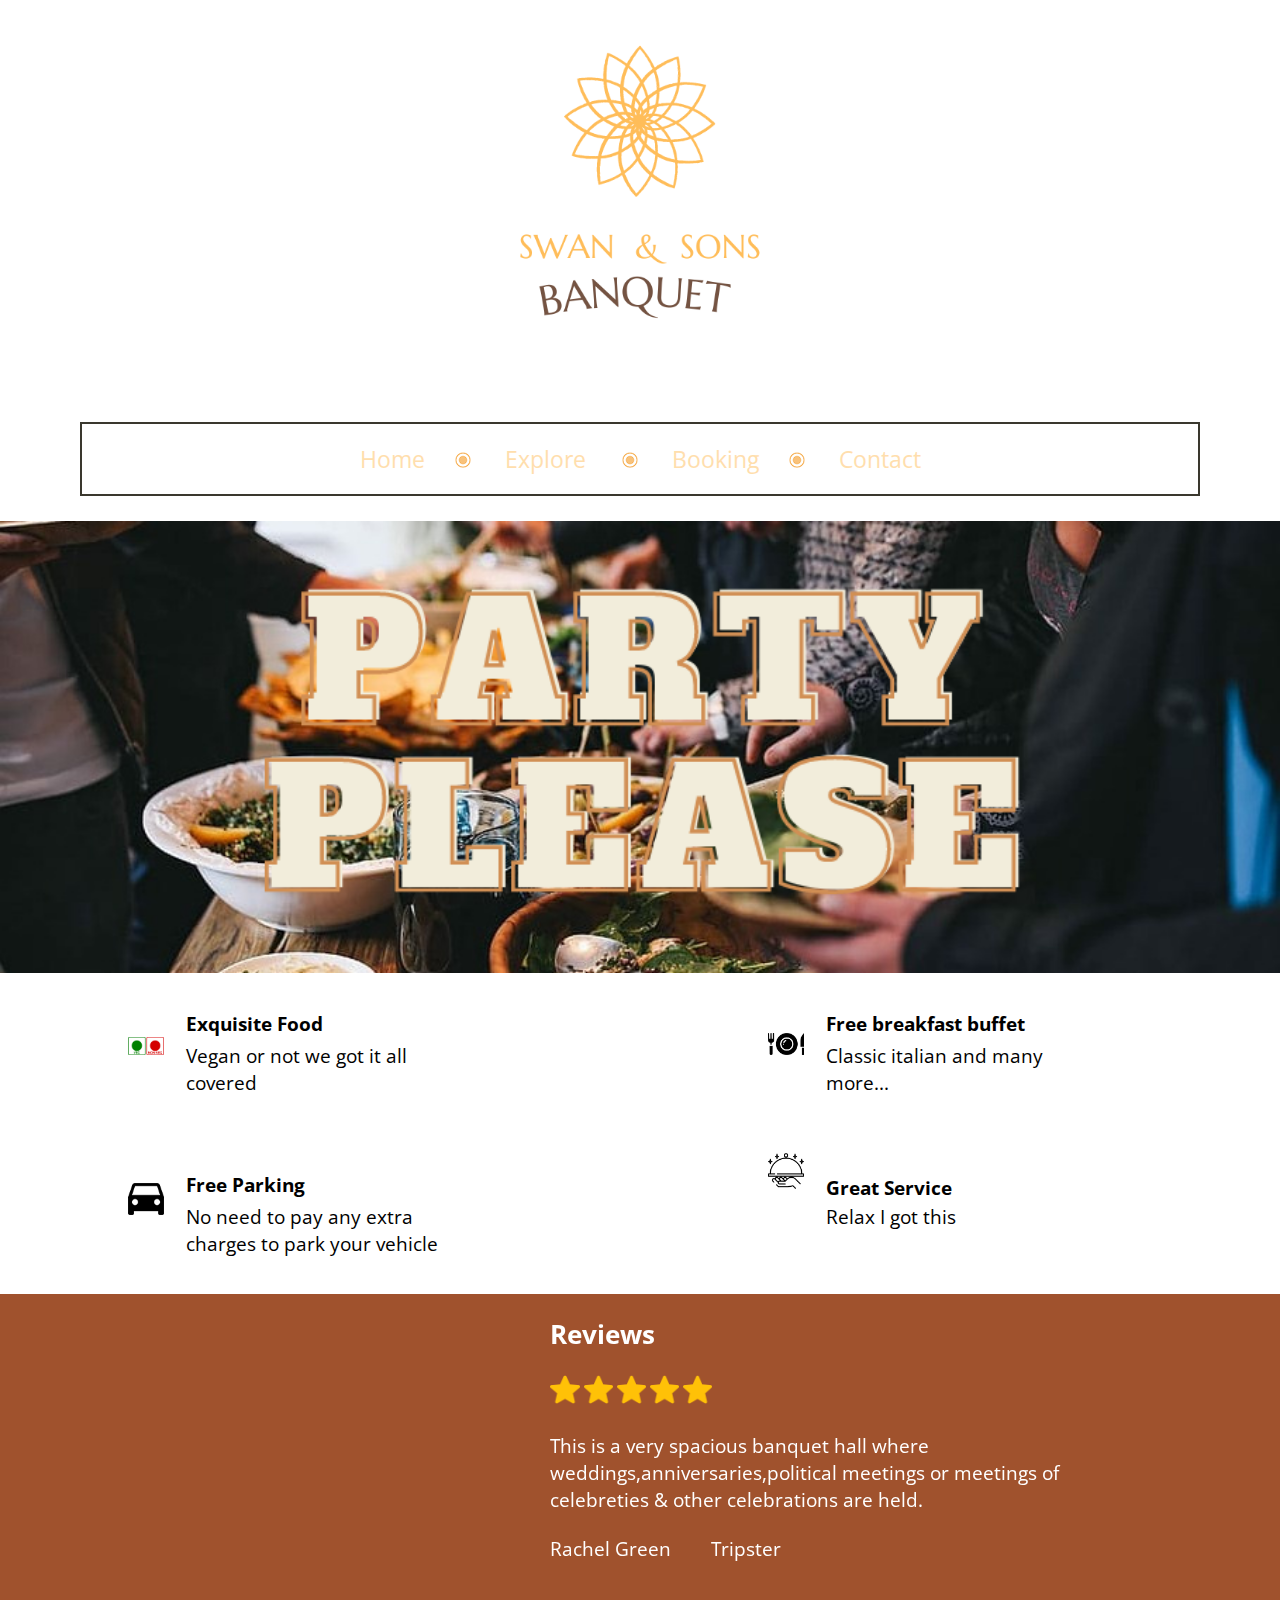
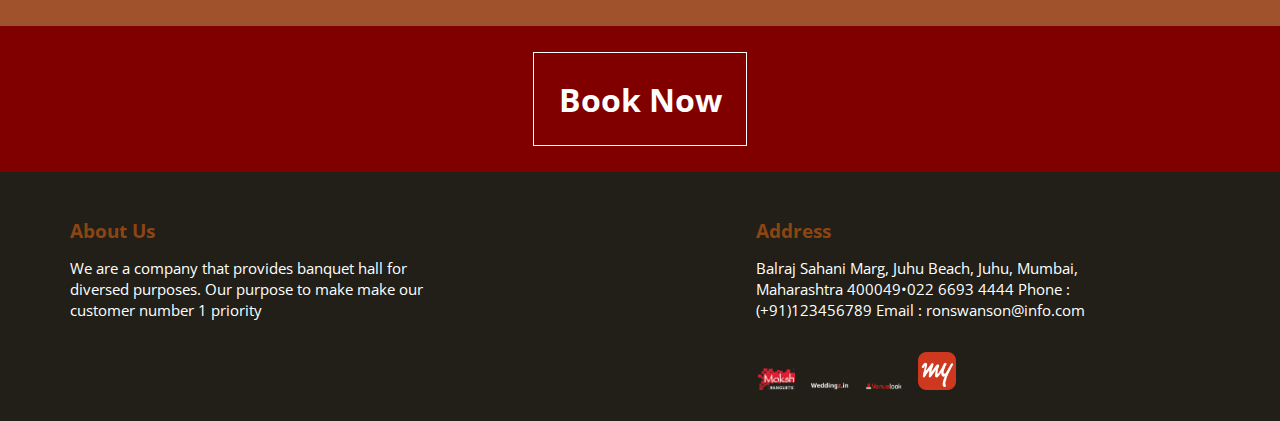
<file: index.html>
<!DOCTYPE html>
<html>
<head>
    <meta charset="utf-8">
    <title>swansonbanquets</title>
     <script type="text/javascript" src="https://ajax.googleapis.com/ajax/libs/jquery/3.2.1/jquery.min.js"></script>
     <script type="text/javascript" src="dist/slick.js"></script>
     <script type="text/javascript" src="dist/jquery.scrollUp.js"></script>
  
    <link rel="stylesheet" type="text/css" href="css/main.css">
    <link rel="stylesheet" type="text/css" href="css/slick.css">

    
<!--     <link rel="stylesheet" type="text/css" href="css/slick-theme.css">
 -->
  
         <script type="text/javascript" src="dist/demo.js"></script>
    <link href="https://fonts.googleapis.com/css?family=Open+Sans" rel="stylesheet">
    
    


    
    </head>
    
<body >  
    <header class="tm-header">
        <img class="tm-logo" src="images/SWAN & SONS (2).png" alt="swanson">
        <nav class="tm-nav" >
       <div>
            <ul>
                <li class="tm-list"><a href="index.html">Home</a></li>
                <li class="tm-list"><a href="explore.html">Explore </a></li>
                <!-- <li class="tm-list"><a href="rooms.html">Rooms</a></li> -->
                <li class="tm-list"><a href="bb.html">Booking</a></li>
                <li><a href="contact.html">Contact</a></li>
            </ul>    
            </div>
        </nav>
    </header>
    
    <section class="tm-imgslider">
 
    
    <div class="slider single">
					<div><div class="tm-slider"><img class="tm-sliderimage" src="images/party%20Please.png" alt="banquets"> 
                        <!--<div class="tm-slidertext2">
                        <p class="bold">Marriage</p>
                        <p class="simple">The banquet is really famous for exquisite cutlery and great chefs specialising in food </p>
                           </div>-->
                </div></div>
					<div><div class="tm-slider"><img class="tm-sliderimage" src="images/sarthak.png" alt="banquets"> 
                        <!--<div class="tm-slidertext2">
                        <p class="bold">Birthday</p>
                        <p class="simple">Bigget birthday bash could be celebrated in here </p>
                            </div>-->
                </div></div>
					<div><div class="tm-slider"><img class="tm-sliderimage" src="images/Marriage (1).png" alt="banquets"> 
                        <!--<div class="tm-slidertext">
                        <p class="bold"> Office trips</p>
                        <p class="simple">Great for buiseness meetings </p>
                            </div>-->
                </div></div>
					<div><div class="tm-slider"><img class="tm-sliderimage" src="images/sale.png" alt="banquets"> 
                        <!--<div class="tm-slidertext">
                        <p class="bold"> Party</p>
                        <p class="simple">Great food and drinks as well as inhouse DJ</p>
                            </div>-->
                </div></div>
				
				</div>
        <img src="images/back.png" class="left">
          <img src="images/next.png" class="right">
   </section>
    

    


    
     <!-- <section class="slider room flex">
      
                    <div class="tm-rooms">
                        <img  src="images/luxury.png">
                       <a href="rooms.html"> <p class="s">Luxury Suite</p> </a>

                    </div>
                        <div class="tm-rooms">
                        <img  src="images/delux.png">
                            <a href="rooms.html"> <p class="s">Delux Suite</p></a>

                    </div>
                        <div class="tm-rooms">
                        <img  src="images/premier.png">
                            <a href="rooms.html">  <p>Premier Suite</p></a>

                    </div>
                    <div class="tm-rooms">
                        <img  src="images/luxuryroom.png">
                       <a href="rooms.html"> <p class="s">Luxury Room</p> </a>

                    </div>
                        <div class="tm-rooms">
                        <img  src="images/deluxroom.png">
                            <a href="rooms.html"> <p>Delux Room</p></a>

                    </div>
                        <div class="tm-rooms">
                        <img  src="images/premiumroom.png">
                            <a href="rooms.html">  <p>Premier Room</p></a>

                    </div>
            
                  
    </section> -->

    
    
    
    
    <section class="tm-servicesection">
         <div class="tm-service">
              <img class="tm-serimage" src="images/vegane.png">
             <div>
                        <p class="b">Exquisite Food</p>
                        <p> Vegan or not we got it all covered </p> </div>
        </div>
        <div class="tm-service">
              <img class="tm-serimage" src="images/breakfast.png">
             <div>
                        <p class="b">Free breakfast buffet</p>
                        <p> Classic italian and many more...</p> </div>
        </div>
    </section>
    <section class="tm-servicesection">

        <div class="tm-service">
              <img class="tm-serimage" src="images/car-front.png">
             <div>
                        <p class="b">Free Parking</p>
                        <p> No need to pay any extra charges to park your vehicle </p> </div>
        </div>
        <div class="tm-service">
              <img class="tm-serimage" src="images/vegan (2).png">
             <div>
                        <p class="b">Great Service</p>
                        <p> Relax I got this </p> </div>
        </div>

    </section>
    
    
    
    
    
    <section class="tm-reviewsection">
         
        <div class="tm-review ">
            <div class="slider review">
            <div class="tm-revcon">
        <p class="b"> Reviews</p>
            <div class="tm-stars">
                 <img src="images/star.png">
                 <img src="images/star.png">
                 <img src="images/star.png">
                 <img src="images/star.png">
                 <img src="images/star.png">
            </div>
                <div class="tm-rev">
        <p> This is a very spacious banquet hall where weddings,anniversaries,political meetings or meetings of celebreties & other celebrations are held.</p>  <br/>
        <p> Rachel Green &nbsp&nbsp&nbsp&nbsp&nbsp&nbsp Tripster</p> </div>
 
                </div>
            
            <div class="tm-revcon">
        <p class="b"> Reviews</p>
            <div class="tm-stars">
                 <img src="images/star.png">
                 <img src="images/star.png">
                 <img src="images/star.png">
                 <img src="images/star.png">
                 <img src="images/star.png">
            </div>
                <div class="tm-rev">
        <p> Great Banquet Here for my third marriage</p>  <br/>
        <p> Ross Geller &nbsp&nbsp&nbsp&nbsp&nbsp&nbsp Visitor</p> </div>
 
                </div>
            
           
            <div class="tm-revcon">
        <p class="b"> Reviews</p>
            <div class="tm-stars">
                 <img src="images/star.png">
                 <img src="images/star.png">
                 <img src="images/star.png">
                 <img src="images/star.png">
                 <img src="images/star.png">
            </div>
                <div class="tm-rev">
        <p> Joey doesnt share food and it is great here </p>  <br/>
        <p> Joey Tribiani &nbsp&nbsp&nbsp&nbsp&nbsp&nbsp Actor</p> </div>
 
                </div>    
                
                
            <div class="tm-revcon">
        <p class="b"> Reviews</p>
            <div class="tm-stars">
                 <img src="images/star.png">
                 <img src="images/star.png">
                 <img src="images/star.png">
                 <img src="images/star.png">
                 <img src="images/star.png">
            </div>
                <div class="tm-rev">
        <p>Even though I am stupid ,sign in here are nice and specific and I have been following, Great banquet hall</p>  <br/>
        <p> Pheobe Buffay &nbsp&nbsp&nbsp&nbsp&nbsp&nbsp Traveller</p> </div>
 
                </div>   
                
                <div class="tm-revcon">
        <p class="b"> Reviews</p>
            <div class="tm-stars">
                 <img src="images/star.png">
                 <img src="images/star.png">
                 <img src="images/star.png">
                 <img src="images/star.png">
                 <img src="images/star.png">
            </div>
                <div class="tm-rev">
        <p> They all were here for my marriage XD </p>  <br/>
        <p> Monica Geller &nbsp&nbsp&nbsp&nbsp&nbsp&nbsp Tripster</p> </div>
 
                </div>    
                
                       <div class="tm-revcon">
        <p class="b"> Reviews</p>
            <div class="tm-stars">
                 <img src="images/star.png">
                 <img src="images/star.png">
                 <img src="images/star.png">
                 <img src="images/star.png">
                 <img src="images/star.png">
            </div>
                <div class="tm-rev">
        <p> Mine too </p>  <br/>
        <p> Chandler Bing &nbsp&nbsp&nbsp&nbsp&nbsp&nbsp Visitor</p> </div>
 
                </div>  
                
            </div>
            

        </div>
    </section>
    
    
    <section class="tm-makeres">
    <div class="tm-res">
       <div class="tm-resbutton">
           <a href="bb.html"> <p>Book Now</p></a>
        </div>
        </div>
    </section>
    
    <footer class="tm-footer">
        <div class="tm-us">
        <p class="bold">About Us</p>
        <p>We are a company that provides banquet hall for diversed purposes. Our purpose to make make our customer number 1 priority</p>    
        </div>
       
        <div class="tm-address">
        <p class="bold">Address</p>
        <p>Balraj Sahani Marg, Juhu Beach, Juhu, Mumbai, Maharashtra 400049•022 6693 4444
            Phone : (+91)123456789
            Email : ronswanson@info.com</p>    
        </div>
        <br/>
    <div class="tm-media">
        <a href="#"> <img src="images/moksh-logo-180px-retina.png"></a>
        <a href="#"> <img src="images/weddingz-transperent.png"> </a>
        <a href="#"> <img src="images/Logo-Full.png"> </a>
        <a href="#">  <img src="images/mmt.png"> </a>
        
        </div>
       
<!--    <a  href="#top">  <img class="tm-up" src="images/up.png"> </a>-->
        
      
    </footer>
</body>
</html>
</file>
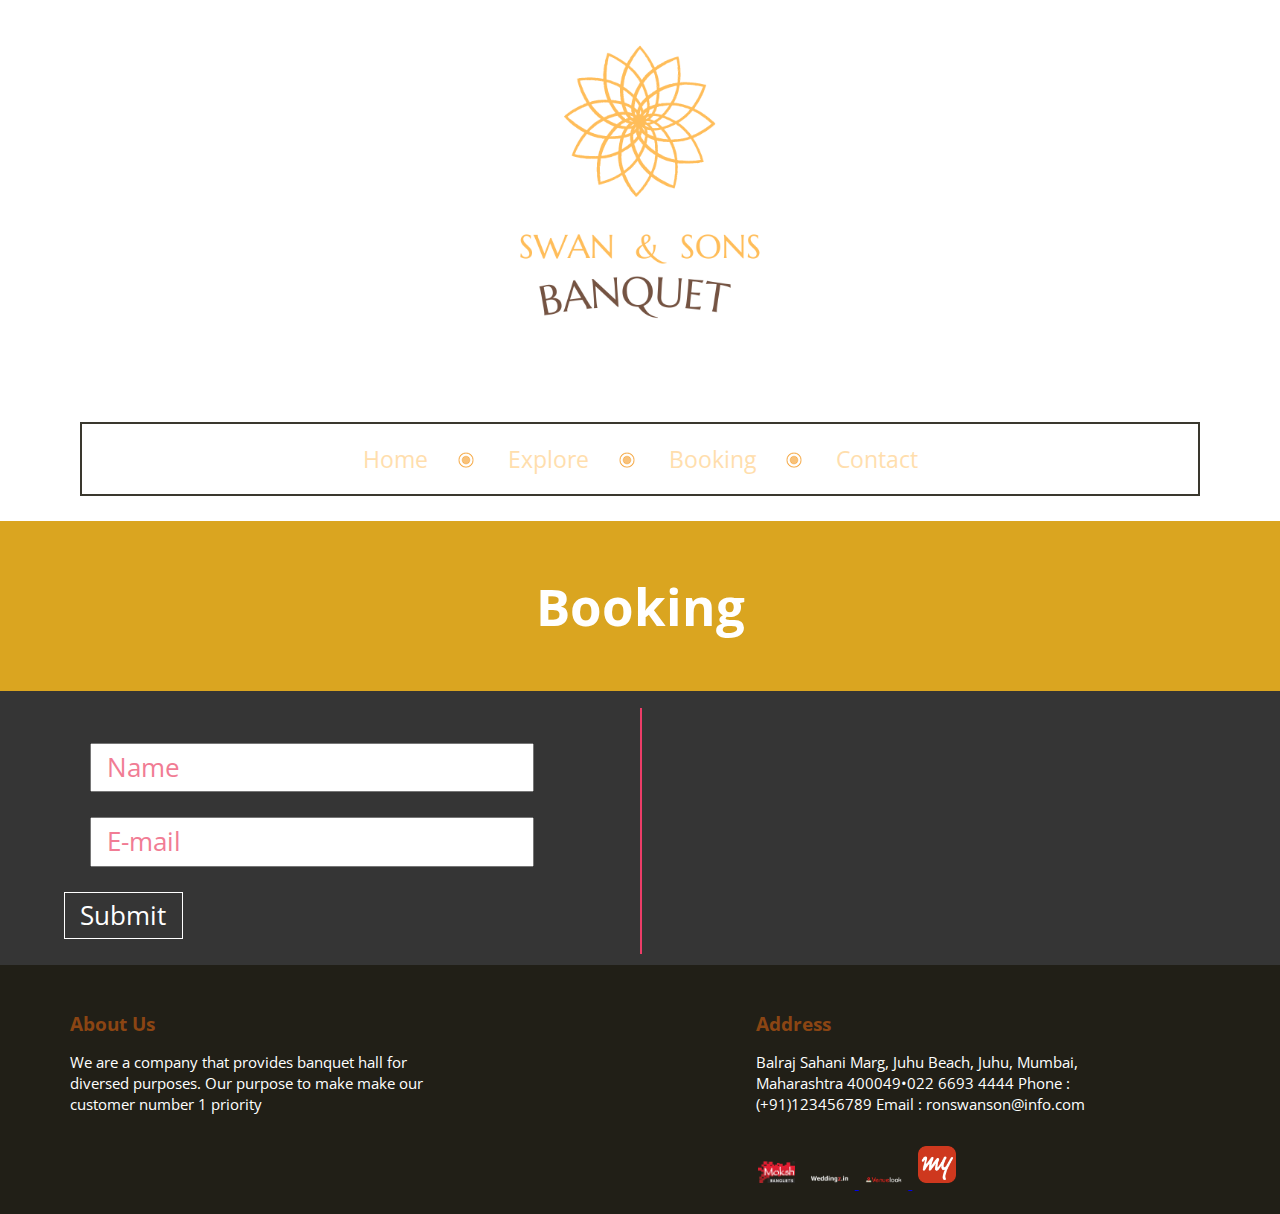
<file: bb.html>
<!DOCTYPE html>
<html>
<head>
    <meta charset="utf-8">
    <title>swansonbanquets</title>
    <script type="text/javascript" src="https://ajax.googleapis.com/ajax/libs/jquery/3.2.1/jquery.min.js"></script>
    <script type="text/javascript" src="dist/pickmeup.min.js"></script>
    <script type="text/javascript" src="dist/handleCounter.js"></script>
    <link rel="stylesheet" type="text/css" href="css/pickmeup.css">
    <link rel="stylesheet" type="text/css" href="css/handle-counter.min.css">
    <link rel="stylesheet" type="text/css" href="css/main.css">
    <link href="https://fonts.googleapis.com/css?family=Open+Sans" rel="stylesheet">
    <script type="text/javascript" src="dist/jquery.scrollUp.js"></script>
     <script type="text/javascript" src="dist/demo.js"></script>

    
    
    </head>
    
<body>
    <header class="tm-header">
        <img class="tm-logo" src="images/SWAN & SONS (2).png" alt="Trickshot">
        <nav class="tm-nav">
       <div>
            <ul>
                <li class="tm-list"><a href="index.html">Home</a></li>
                <li class="tm-list"><a href="explore.html">Explore</a></li>
               <!--  <li class="tm-list"><a href="rooms.html">Rooms</a></li> -->
                <li class="tm-list"><a href="bb.html">Booking</a></li>
                <li><a href="contact.html">Contact</a></li>
            </ul>    
            </div>
        </nav>
    </header>
    
    
    <section class="tm-main">
           <p>Booking</p>
    </section>
    
    
    
    <section class="tm-booking">
    
    <form action="booked.php" method="post">
        <div class="tm-form1">
    <input type="text" name="name" placeholder="Name" required>  
    <input type="email" name="email" placeholder="E-mail" required> 

    <input type="submit" name="submit"placeholder="Submit" a href="Booked.php"></a>


    <!-- <button type="submit" name="submit" a href="Booked.php">Submit</a></button> -->
    <!-- <label  for="rooms" id="inlinelable">Rooms</label> -->
    <!-- <select name="Rooms" id="rooms">
        <option value="luxurys">Luxury Suite</option>
        <option value="deluxs">Delux Suite</option>
        <option value="premiers">Premier Suite</option>
        <option value="Luxuryr">Luxury Room</option>
        <option value="deluxs">Delux Room</option>
        <option value="premierr">Premier Room</option>
    </select>  -->
            
            
            

            
            
    <!-- <div class="tm-num1" id="handleCounter1">    
    <label for="number1" >Number of Rooms</label><br/>
        <button type="button" class="counter-minus btn btn-primary">- </button>
        <input type="text" name="number1" id="number1" value="1">
         <button type="button" class="counter-plus btn btn-primary">+  </button>
        </div>
    <div class="tm-num2" id="handleCounter2">      
        <label for="number2">Number of Guests</label><br/>
        <button type="button" class="counter-minus btn btn-primary">-</button>
        <input type="text" name="number2" id="number2" value="1">
            <button type="button" class="counter-plus btn btn-primary">+</button>
            </div> -->
              
            
            
  
    
    </div>
        
        <div class="vertical-line"> </div>
        
   <!--  <div class="tm-form2">
   <div class="tm-cl">
        <label for="date1" class="arrival">Visiting Dates from Arrival to Departure</label>

     <input type="text" name="date1" class="range" readonly="readonly"> 
        

     <input type="submit" id="sub" value="Proceed">
    </div> -->
    </div>
        </form>
  </section>
    
    
     <footer class="tm-footer">
        <div class="tm-us">
        <p class="bold">About Us</p>
        <p>We are a company that provides banquet hall for diversed purposes. Our purpose to make make our customer number 1 priority</p>    
        </div>
       
        <div class="tm-address">
        <p class="bold">Address</p>
        <p>Balraj Sahani Marg, Juhu Beach, Juhu, Mumbai, Maharashtra 400049•022 6693 4444
            Phone : (+91)123456789
            Email : ronswanson@info.com</p>    
        </div>
        <br/>
    <div class="tm-media">
        <a href="#"> <img src="images/moksh-logo-180px-retina.png"></a>
        <a href="#"> <img src="images/weddingz-transperent.png"> </a>
        <a href="#"> <img src="images/Logo-Full.png"> </a>
        <a href="#">  <img src="images/mmt.png"> </a>
        
        </div>
    

    
    </body>
    
</html>
    

    <!--Rules

- Only 12-13 people are allowed for any booking coming from online portal

- Food is not allowed on field premises

- Online bookings cannot be shifted once booked online unless approved by management

- No Drinking Alcohol

- No Smoking  -->
</file>
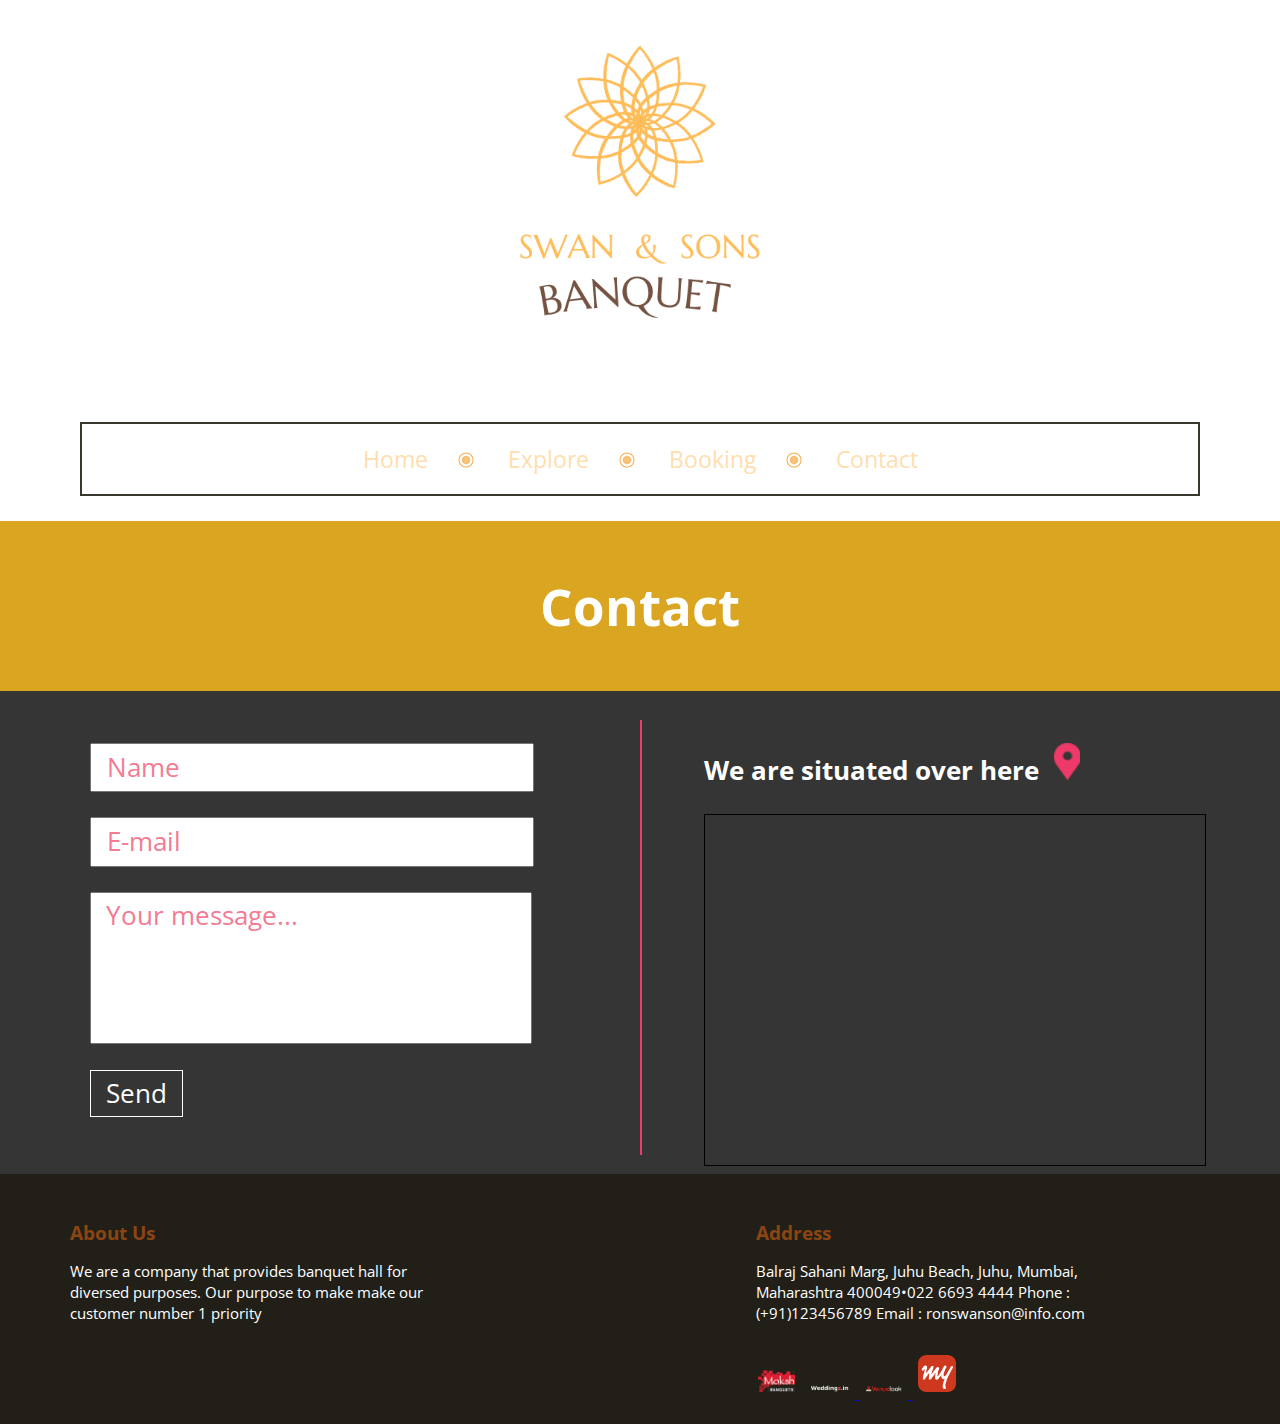
<file: contact.html>
<!DOCTYPE html>
<html>
<head>
    <meta charset="utf-8">
    <title>swansonbanquets</title>
    <script type="text/javascript" src="https://ajax.googleapis.com/ajax/libs/jquery/3.2.1/jquery.min.js"></script>
    <script type="text/javascript" src="dist/pickmeup.min.js"></script>
    <script type="text/javascript" src="dist/handleCounter.js"></script>
    <link rel="stylesheet" type="text/css" href="css/pickmeup.css">
    <link rel="stylesheet" type="text/css" href="css/handle-counter.min.css">
    <link rel="stylesheet" type="text/css" href="css/main.css">
    <link href="https://fonts.googleapis.com/css?family=Open+Sans" rel="stylesheet">
    <script type="text/javascript" src="dist/jquery.scrollUp.js"></script>
     <script type="text/javascript" src="dist/demo.js"></script>

    
   <!--  <script async defer
    src="https://maps.googleapis.com/maps/api/js?key=AIzaSyB3tO4SQlk9ZVpuhRXlmNfYh37e63-Li2k&callback=initMap">
    </script> -->

 
    
    </head>
    
<body>
    <header class="tm-header">
        <img class="tm-logo" src="images/SWAN & SONS (2).png" alt="swansonbanquets">
        <nav class="tm-nav">
       <div>
            <ul>
                <li class="tm-list"><a href="index.html">Home</a></li>
                <li class="tm-list"><a href="explore.html">Explore</a></li>
                <!-- <li class="tm-list"><a href="rooms.html">Rooms</a></li> -->
                <li class="tm-list"><a href="bb.html">Booking</a></li>
                <li><a href="contact.html">Contact</a></li>
            </ul>    
            </div>
        </nav>
    </header>
    
    
    <section class="tm-main">
           <p>Contact</p>
    </section>
    
    
    
    <section class="tm-booking">
    
    <form>
        <div class="tm-form1">
    <input type="text" name="name" placeholder="Name">  
    <input type="email" name="email" placeholder="E-mail"> 
            <textarea  placeholder="Your message..." rows="4" ></textarea>
   
            <input type="submit" id="sub2" value="Send">

    </div>
        </form> 
        
        <div class="vertical-line"> </div>
        
    <div class="tm-form2">
   <div class="tm-cl">
        <p class="here">We are situated over here</p><img id="place" src="images/placeholder.png">

        <div id="map">
            <iframe src="https://www.google.com/maps/embed?pb=!1m14!1m8!1m3!1d15087.016152720202!2d73.061528!3d19.030557!3m2!1i1024!2i768!4f13.1!3m3!1m2!1s0x0%3A0xb6e3e4259b43a898!2sA.%20C.%20Patil%20College%20of%20Engineering!5e0!3m2!1sen!2sin!4v1606936916369!5m2!1sen!2sin" width="500" height="350" frameborder="1px" style="border:1px solid ;" allowfullscreen="" aria-hidden="false" tabindex="0"></iframe>
        </div>

     
    </div>
    </div>
        
  </section>
    
    
   <footer class="tm-footer">
        <div class="tm-us">
        <p class="bold">About Us</p>
        <p>We are a company that provides banquet hall for diversed purposes. Our purpose to make make our customer number 1 priority</p>    
        </div>
       
        <div class="tm-address">
        <p class="bold">Address</p>
        <p>Balraj Sahani Marg, Juhu Beach, Juhu, Mumbai, Maharashtra 400049•022 6693 4444
            Phone : (+91)123456789
            Email : ronswanson@info.com</p>    
        </div>
        <br/>
    <div class="tm-media">
        <a href="#"> <img src="images/moksh-logo-180px-retina.png"></a>
        <a href="#"> <img src="images/weddingz-transperent.png"> </a>
        <a href="#"> <img src="images/Logo-Full.png"> </a>
        <a href="#">  <img src="images/mmt.png"> </a>
        
        </div>
<!--        <a href="#">  <img class="tm-up" src="images/up.png"> </a>-->
    </footer>
    

    
    </body>
    
</html>
</file>
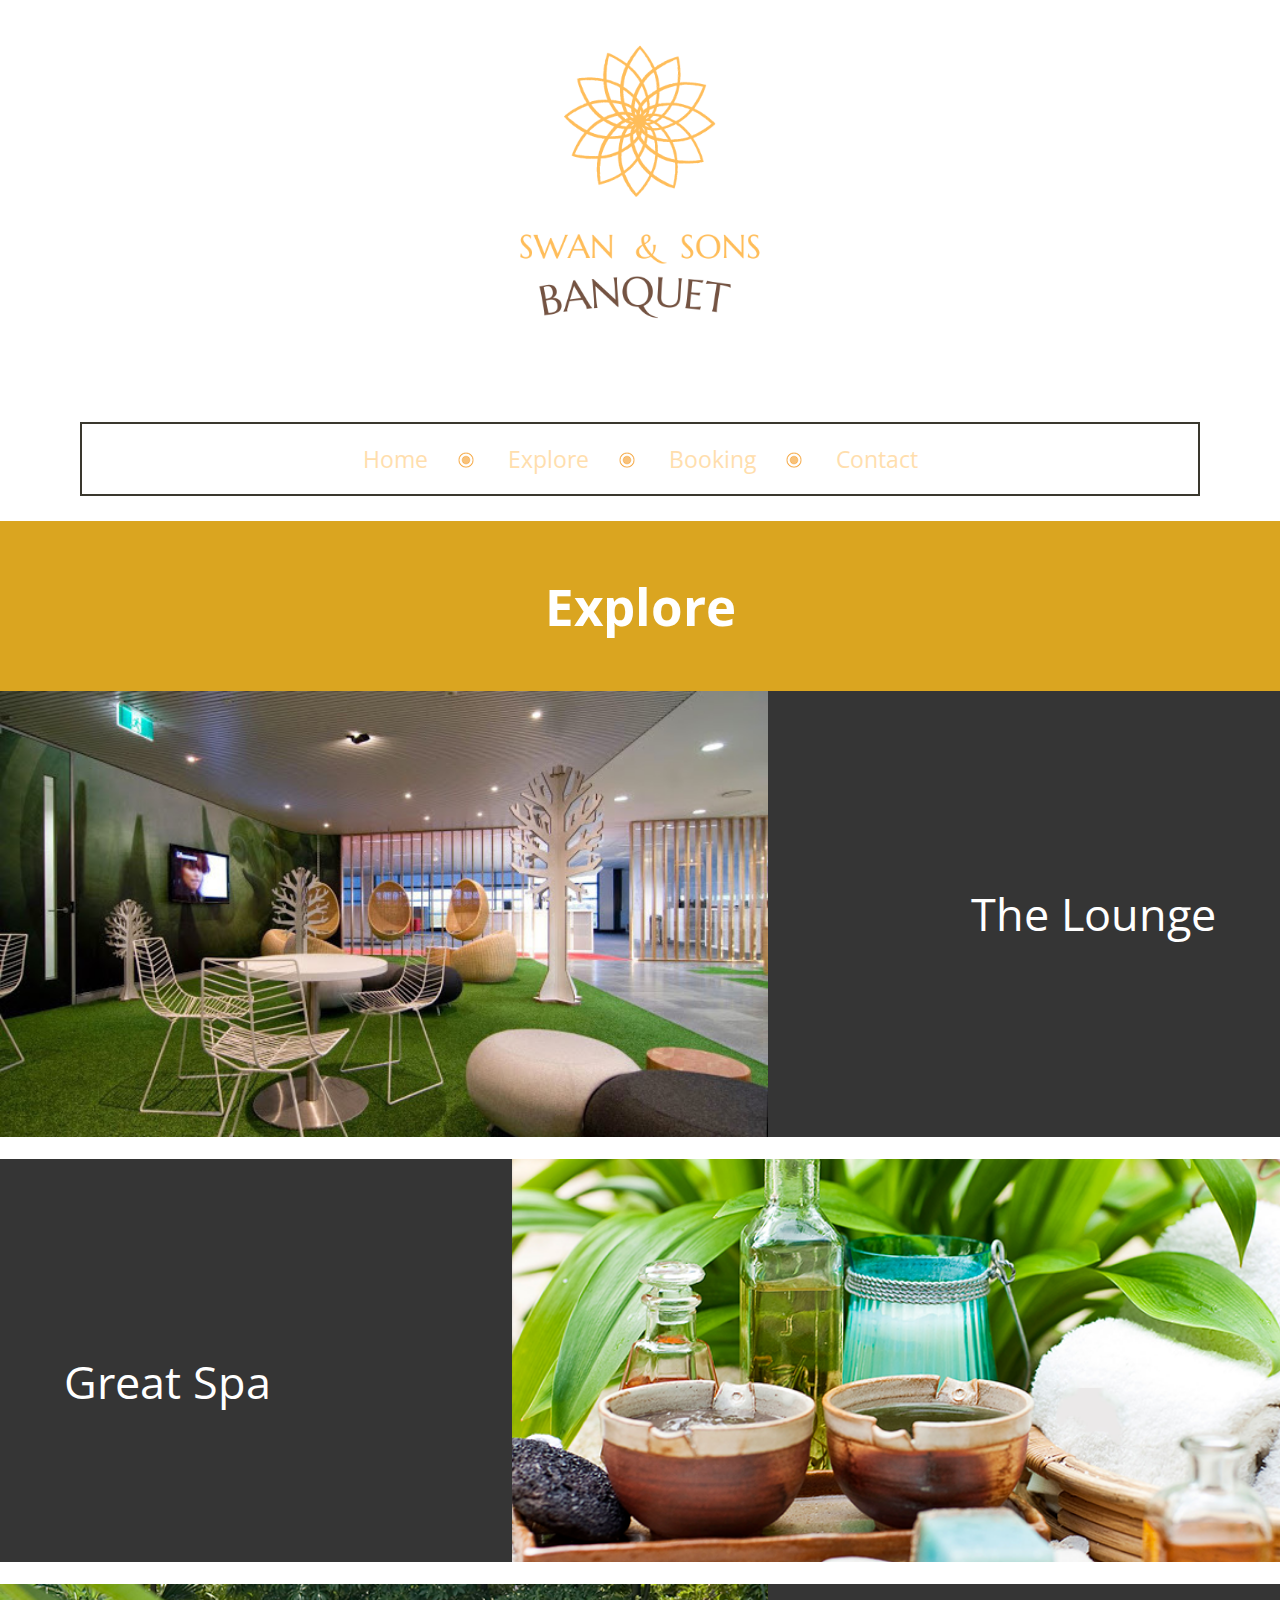
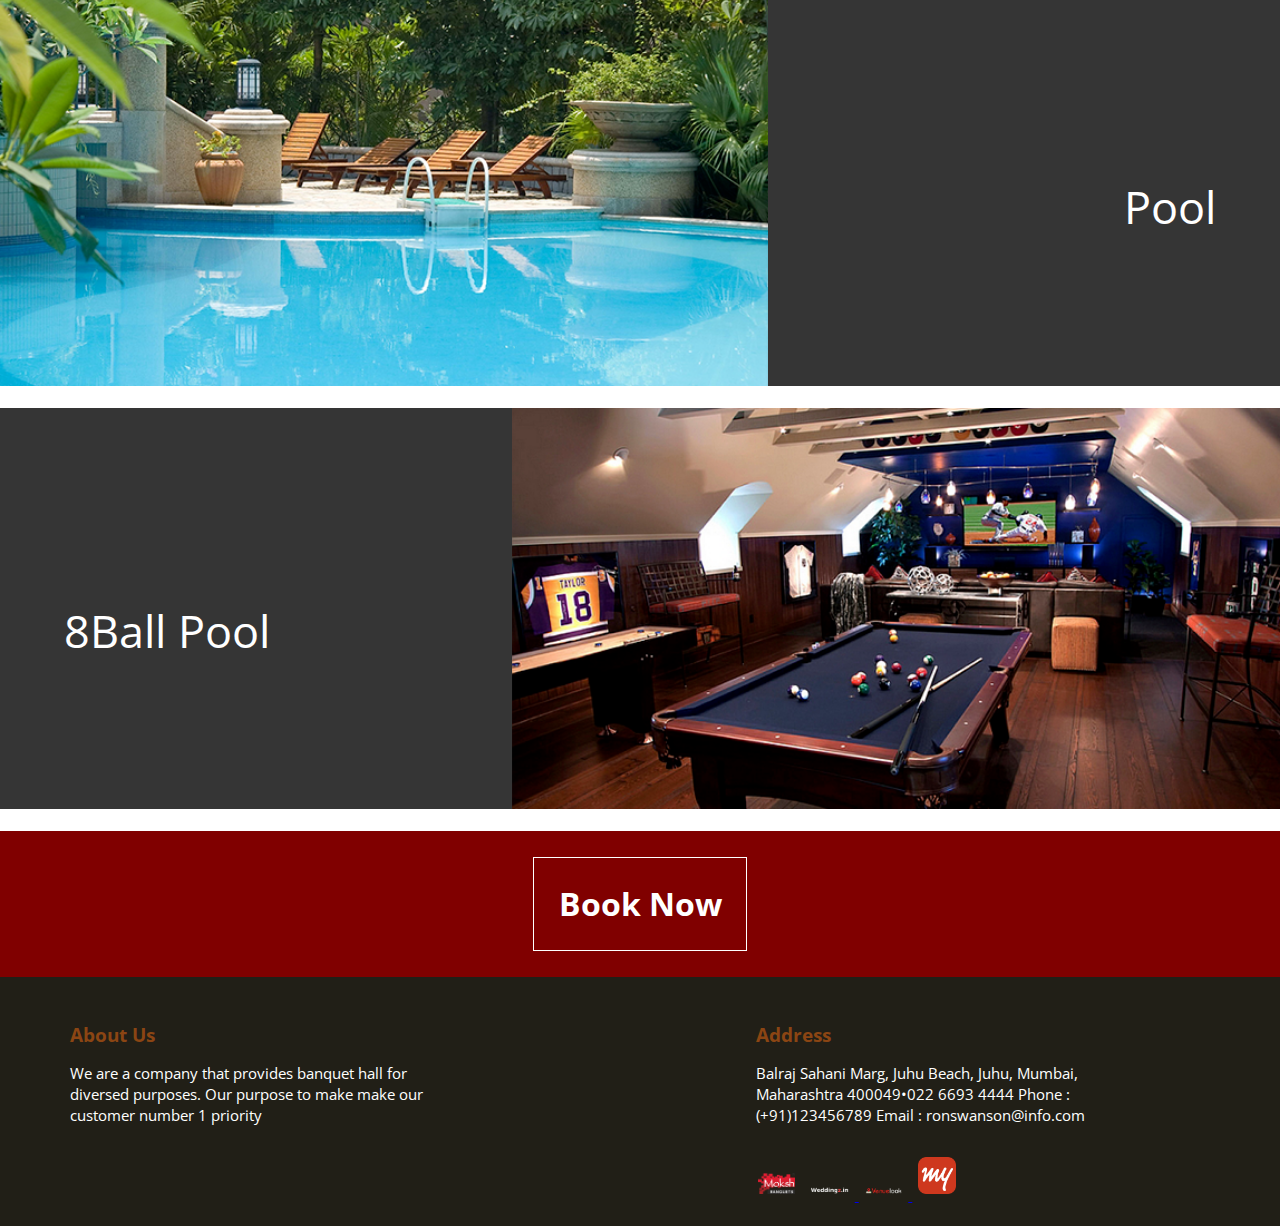
<file: explore.html>
<!DOCTYPE html>
<html>
<head>
    <meta charset="utf-8">
    <title>swansonbanquets</title>
    <link rel="stylesheet" type="text/css" href="css/main.css">
    <link href="https://fonts.googleapis.com/css?family=Open+Sans" rel="stylesheet">
    
     <script type="text/javascript" src="https://ajax.googleapis.com/ajax/libs/jquery/3.2.1/jquery.min.js"></script>
<script type="text/javascript" src="dist/jquery.scrollUp.js"></script>
 <script type="text/javascript" src="dist/demo.js"></script>
    
    
    </head>
    
<body>
    <header class="tm-header">
        <img class="tm-logo" src="images/SWAN & SONS (2).png" alt="swansonbanquets">
        <nav class="tm-nav">
       <div>
            <ul>
                <li class="tm-list"><a href="index.html">Home</a></li>
                <li class="tm-list"><a href="explore.html">Explore</a></li>
                <!-- <li class="tm-list"><a href="rooms.html">Rooms</a></li> -->
                <li class="tm-list"><a href="bb.html">Booking</a></li>
                <li><a href="contact.html">Contact</a></li>
            </ul>    
            </div>
        </nav>
    </header>
    
    
    <section class="tm-main">
           <p>Explore</p>
    </section>
    
    
    <section class="tm-expsection">
        
        <div class="tm-exp1">
            
        <p> The Lounge</p>  
     <img src="images/office-lounge-design (2).jpg">
 
  </div>  
    </section>
    
    
       <section class="tm-expsection">
        
        <div class="tm-exp2">
            
        <p>Great Spa</p>  
     <img src="images/spahouse.png" >
 
  </div>  
    </section>
    
    
     <section class="tm-expsection">
        
        <div class="tm-exp1">
            
        <p>Pool</p>  
     <img src="images/swimming.png">
 
  </div>  
    </section>
    
    
       <section class="tm-expsection">
        
        <div class="tm-exp2">
            
        <p>8Ball Pool</p>  
     <img src="images/play.png" >
 
  </div>  
    </section>
    
    
    
    
    
    

    

    <section class="tm-makeres">
    <div class="tm-res">
       <div class="tm-resbutton">
           <a href="bb.html"> <p>Book Now</p></a>
        </div>
        </div>
    </section>
    
    
    
    <footer class="tm-footer">
        <div class="tm-us">
        <p class="bold">About Us</p>
        <p>We are a company that provides banquet hall for diversed purposes. Our purpose to make make our customer number 1 priority</p>    
        </div>
       
        <div class="tm-address">
        <p class="bold">Address</p>
        <p>Balraj Sahani Marg, Juhu Beach, Juhu, Mumbai, Maharashtra 400049•022 6693 4444
            Phone : (+91)123456789
            Email : ronswanson@info.com</p>    
        </div>
        <br/>
    <div class="tm-media">
        <a href="#"> <img src="images/moksh-logo-180px-retina.png"></a>
        <a href="#"> <img src="images/weddingz-transperent.png"> </a>
        <a href="#"> <img src="images/Logo-Full.png"> </a>
        <a href="#">  <img src="images/mmt.png"> </a>
        
        </div>
    

    
    </body>
    
</html>
</file>
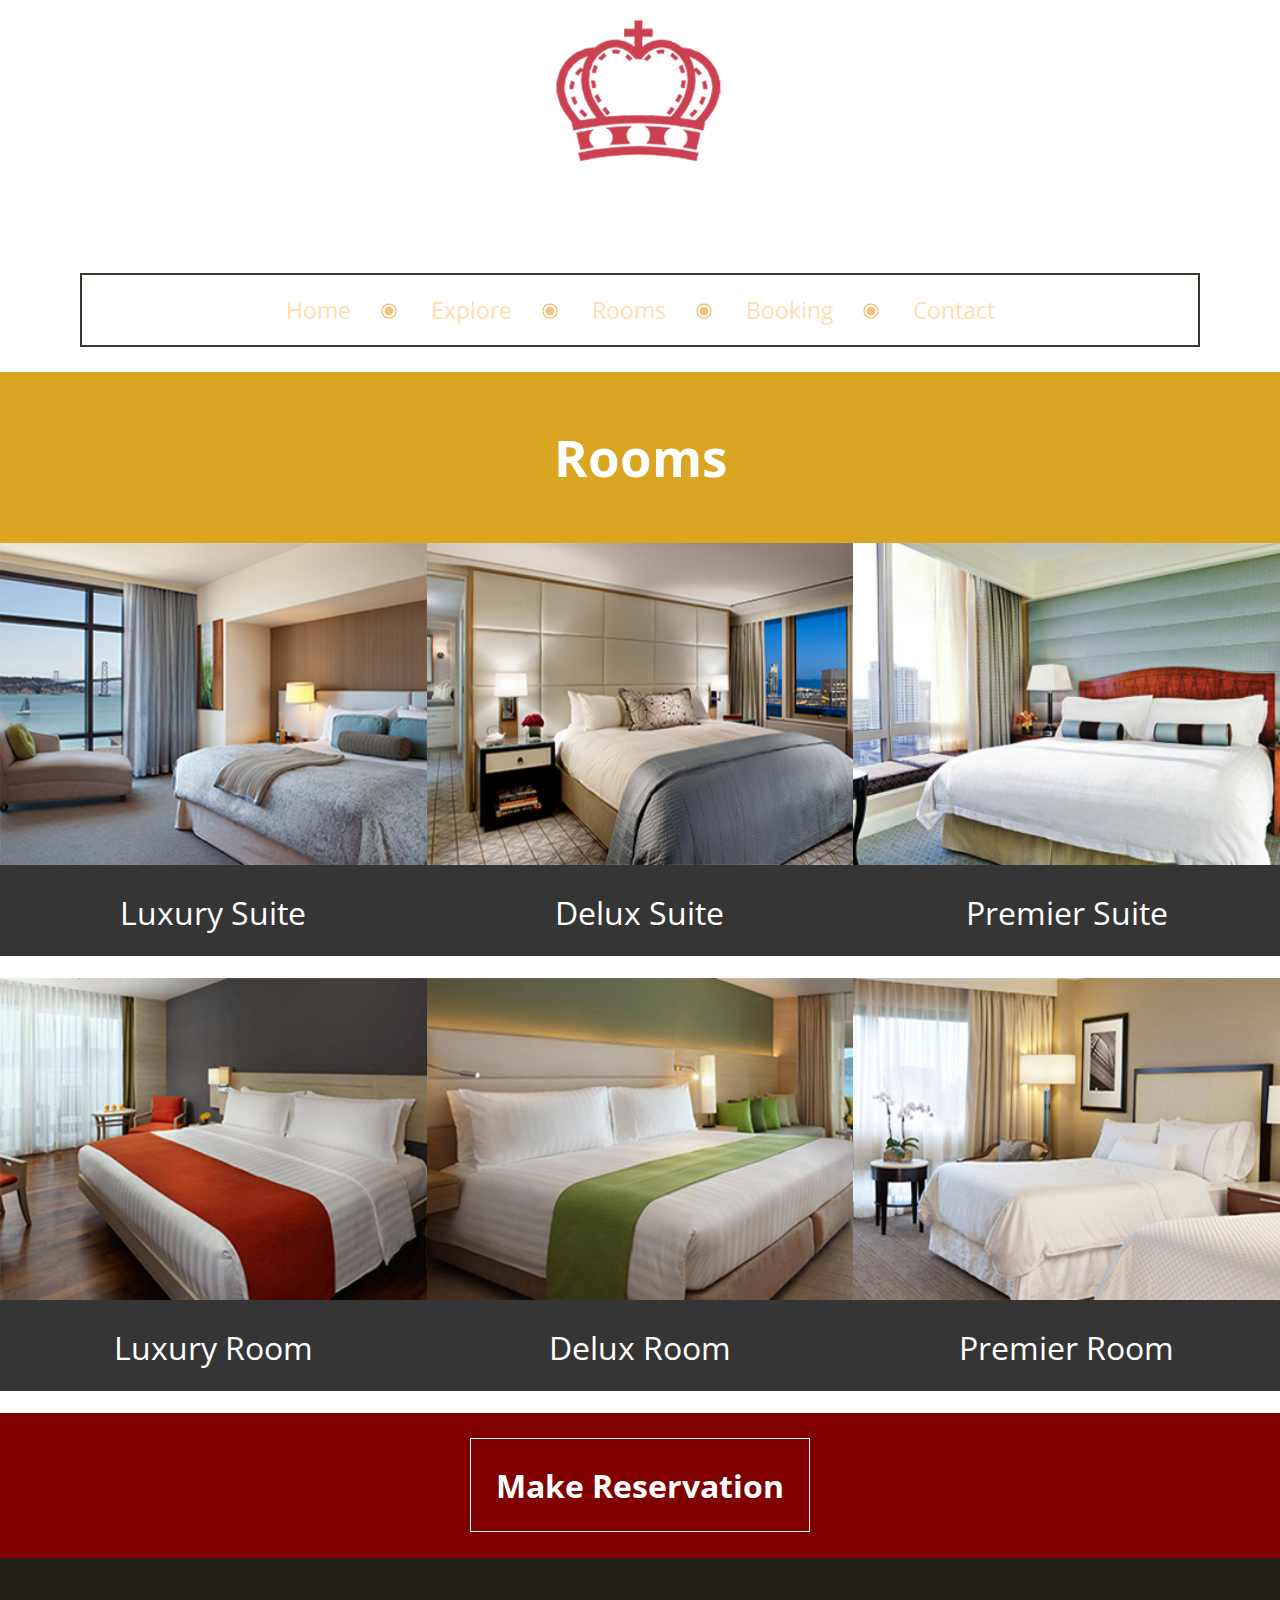
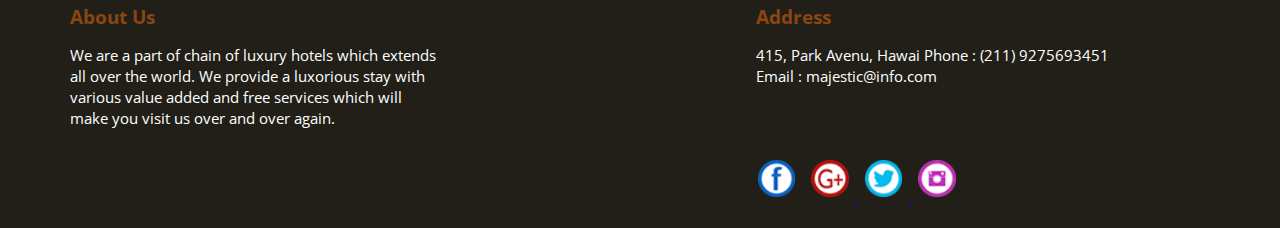
<file: rooms.html>
<!DOCTYPE html>
<html>
<head>
    <meta charset="utf-8">
    <title> Magestic Hotel</title>
    <link rel="stylesheet" type="text/css" href="css/main.css">
    <link href="https://fonts.googleapis.com/css?family=Open+Sans" rel="stylesheet">
    
     <script type="text/javascript" src="https://ajax.googleapis.com/ajax/libs/jquery/3.2.1/jquery.min.js"></script>
<script type="text/javascript" src="dist/jquery.scrollUp.js"></script>
 <script type="text/javascript" src="dist/demo.js"></script>
    
    </head>
    
<body>
    <header class="tm-header">
        <img class="tm-logo" src="images/Majestic_Hotel_hd.png" alt="Majestic Hotel">
        <nav class="tm-nav">
       <div>
            <ul>
                <li class="tm-list"><a href="index.html">Home</a></li>
                <li class="tm-list"><a href="explore.html">Explore</a></li>
                <li class="tm-list"><a href="rooms.html">Rooms</a></li>
                <li class="tm-list"><a href="bb.html">Booking</a></li>
                <li><a href="contact.html">Contact</a></li>
            </ul>    
            </div>
        </nav>
    </header>
    
    
    <section class="tm-main">
           <p>Rooms</p>
    </section>
    
    
      <section class="tm-roomsection">
                    <div class="tm-room1">
                        <div class="tm-trans"> <div><p>2 Bed</p><p>Complimentary liquor</p><p>Free Wifi</p> </div>
                        
                        <div><p>Only for</p><p class="bold">$ 1999.99</p> </div></div>
                        
                        
                        <img class="tm-roomimage" src="images/luxury.png">
                     <p class="s">Luxury Suite</p>

                    </div>
                        <div class="tm-room1">
                            <div class="tm-trans"> <div><p>2 Bed</p><p>Luxorious interior</p><p>Free Wifi</p> </div>
                        
                        <div><p>Only for</p><p class="bold">$ 1599.99</p> </div></div>
                    
                            
                        <img class="tm-roomimage" src="images/delux.png">
                            <p>Delux Suite</p>

                    </div>
                        <div class="tm-room1">
                            
                            <div class="tm-trans"> <div><p>2 Bed</p><p>Scenic View</p><p>Free Wifi</p> </div>
                        
                        <div><p>Only for</p><p class="bold">$ 1299.99</p> </div></div>
                        
                            
                        <img class="tm-roomimage" src="images/premier.png">
                             <p>Premier Suite</p>

                    </div>
    </section>
    <br/>
     <section class="tm-roomsection">
                    <div class="tm-room1">
                        
                        <div class="tm-trans"> <div><p>2 Bed</p><p>Free wifi</p><p>Fresh towels</p> </div>
                        
                        <div><p>Only for</p><p class="bold">$ 999.99</p> </div></div>
                        
                        
                        <img class="tm-roomimage" src="images/luxuryroom.png">
                     <p class="s">Luxury Room</p>

                    </div>
                        <div class="tm-room1">
                            
                            <div class="tm-trans"> <div><p>2 Bed</p><p>Fresh towels</p><p>Less costly</p> </div>
                        
                        <div><p>Only for</p><p class="bold">$ 599.99</p> </div></div>
                        
                            
                        <img class="tm-roomimage" src="images/deluxroom.png">
                            <p>Delux Room</p>

                    </div>
                        <div class="tm-room1">
                            
                            <div class="tm-trans"> <div><p>1 Bed</p><p>Fresh towels</p><p>Less costly</p> </div>
                        
                        <div><p>Only for</p><p class="bold">$ 399.99</p> </div></div>
                        
                            
                        <img class="tm-roomimage" src="images/premiumroom.png">
                             <p>Premier Room</p>

                    </div>
    </section>
       <br/>
    
    
    
     <section class="tm-makeres">
    <div class="tm-res">
       <div class="tm-resbutton">
           <a href="bb.html"> <p>Make Reservation</p></a>
        </div>
        </div>
    </section>
    
    
    
    <footer class="tm-footer">
        <div class="tm-us">
        <p class="bold">About Us</p>
        <p>We are a part of chain of luxury hotels 
            which extends all over the world. We 
            provide a luxorious stay with various value
            added and free services which will make
            you visit us over and over again.</p>    
        </div>
       
        <div class="tm-address">
        <p class="bold">Address</p>
        <p>415, Park Avenu, Hawai
            Phone : (211) 9275693451
            Email : majestic@info.com</p>    
        </div>
        <br/>
    <div class="tm-media">
        <a href="#"> <img src="images/fb.png"></a>
        <a href="#"> <img src="images/G.png"> </a>
        <a href="#"> <img src="images/twittr.png"> </a>
        <a href="#">  <img src="images/insta.png"> </a>
        
        </div>
<!--        <a href="#">  <img class="tm-up" src="images/up.png"> </a>-->
    </footer>
    

    
    </body>
    
</html>
</file>
<file: css/main.css>
*{
    margin: 0;
    padding: 0;
    font-family: 'Open Sans', sans-serif;
}

.tm-header{
    background: white; /*#211f17*/
    display: block;
    padding: 20px;
    
}

.tm-logo{
    align-content: center;
    display: block;
    margin: 0 auto;
    width: 30%;
        
}

.tm-nav{
   max-width: 90%;
       border: 2px solid #3a382e;
    display: block;
  
    margin: 30px auto 5px auto;
  
}

.tm-nav div
{
    display: table;
    padding: 10px;
    margin: 0px auto;
}

.tm-nav div ul li{
    display:inline-block;  
   
}


.tm-nav div ul li a{
    font-size: 1.8vmax;
    padding: 10px 30px;
    text-decoration: none;
    color: #FFDEAD;
    line-height: 50px;
    
    
}
.tm-nav div ul li a:hover{
    
    color: #8B4513;
}

.tm-list::after{
    content: url("../images/cirle4.png");
  
   
}

/*header ends here and sections start*/


/* slider */

.tm-slider{
    position: relative;
}


.tm-sliderimage{
    width: 100%;
   display: block;
   
   
}
.bold{
    padding-bottom: 1px;
    font-size: 3vw;  
    font-weight: 500;
}
.simple{
    font-size: 2.5vw;  
}

.tm-slidertext{
 position: absolute; 
   top: 30%; 
  left: 50%;     
   color: black;
    font-family: 'Brush Script MT', cursive;
	font-size: 47px;
	-webkit-text-stroke: 1px #ffffff;
}
.tm-slidertext2{
 position: absolute; 
   top: 30%; 
  left: 50%;     
   color: white;
	font-size: 47px;
	-webkit-text-stroke: 1px #000000;
}


/* room */


.tm-rooms:focus {
    outline: none;
}
.tm-rooms a:focus {
    outline: none;
}

.tm-rooms{
    display: block;
    background: #353535;
    max-width: 33.33%;
    width: 33.33%;
}


.tm-rooms img{
    max-width: 100%;
    width: 100%;
}



.tm-rooms p{
    font-size: 2.5vw;
    color: #fff;
    text-align: center;
padding: 5%;

  
}

.tm-rooms a{
    text-decoration: none;
}

.tm-rooms a p:hover{
    color: #ec3c6a;


}

.s{
    padding-bottom: 1%;
}

.flex{
    display: flex;
}


/* services */

.tm-service{
    max-width: 30%;
    width: 30%;
    margin: 1.5% 12% 1.5% 10%;  
}

.tm-servicesection{
    display: flex;
}

.tm-serimage{
    display: inline-block;
    max-width: 20%;
    width: 10%;
    height: auto;
padding-bottom: 10%;


}

.tm-service div{
    display: inline-block;

    max-width: 75%;
    padding: 5%;
}

.tm-service p{
    font-size: 1.5vmax;
    
}
.tm-service .b{
    padding-bottom: 2%;
    font-weight: 700;
}


/* review */



.tm-review{
    background: #A0522D	;
    padding-bottom: 5%;
    
}

.tm-review::after{
    content:" ";
    display: block;
    clear: both;
}

.tm-revcon{
    float: left;
    padding-left: 5%;
    max-width: 65%;
}

.tm-revcon .b{
    padding: 3% 0 3% 5%;
    font-size: 2vw;
    font-weight: 700;
}

.tm-revcon p{
    font-size: 1.5vw;
    color: #fff;
}

.tm-rev{
    padding: 3% 0 0% 5%;
   max-width: 70%;
 
}




.tm-stars{
 display: block;
    padding-left: 5%;
}
.tm-stars img{
    width: 4%;
    height: auto;
}



/* Make reservation */

.tm-res{
    background: #800000;
    padding: 2%;
}


.tm-resbutton p{
    display: table;
    max-width: 30%;
    margin: 0 auto;
    font-size: 2.5vw;
     padding: 2%;
    color: #fff;
    font-weight: 700;
    border: 1px solid #fff;
   
}
.tm-resbutton a{
     text-decoration: none;
}

.tm-resbutton p:hover{
    color: #ec3c6a;
    background: #fff;
}



/* footer */

.tm-footer{
     background: #211f17;
    display: block;
    padding: 20px;
    position: relative;

}

.tm-us{
    display: inline-table;
    max-width: 30%;
    width: 30%;
    margin: 2% 0 2% 4%
}

.tm-address{
    display: inline-table;
    max-width: 30%;
    width: 30%;
     margin: 2% 0 2% 25%
}

.tm-us .bold, .tm-address .bold{
    color: #8B4513;
    font-size: 1.5vw;
    font-weight: 700;
    padding-bottom: 4%;
}

.tm-us p, .tm-address p{
    color: #fff;
    font-size: 1.2vw;
}

.tm-media{
   display: inline;
    margin: 0 0 0 59%;
 

}
.tm-media img{
  margin: 0.5%;
    width: 3%;
    height: auto;
    
}

.tm-up
{
    position: absolute;
    top: 20%;
    right: 3%;
    width: 3%;
    height: auto;
    
}

.tm-review:focus{
    outline: none;
}

.tm-revcon:focus{
    outline: none;
}


/* Explore page */

.tm-main{
      background: #DAA520;
    padding: 2%;
}

.tm-main p{
    display: table;
    max-width: 30%;
    margin: 0 auto;
    font-size: 4vw;
     padding: 2%;
    color: #fff;
    font-weight: 700;
}


/* Explore sections */

.tm-exp1, .tm-exp2{
    background: #353535;
    
}

.tm-exp1::after{
    content:" ";
    display: block;
    clear: both;
}

.tm-exp2::after{
    content:" ";
    display: block;
    clear: both;
}


.tm-exp1 p{
    float: right;
    padding-right: 5%;
    padding-top: 15%;
    max-width: 30%;
    font-size: 3.5vw;
    color: #fff;
}

.tm-exp2 p{
    float: left;
    padding-left: 5%;
    padding-top: 15%;
    max-width: 30%;
    font-size: 3.5vw;
    color: #fff;
}

.tm-exp1 img{
    display: block;
    float: left;
    max-width: 60%;
    width: 60%;
    height: auto;
    
}

.tm-exp2 img{
    display: block;
    float: right;
    max-width: 60%;
    width: 60%;
    height: auto;
    
}


.tm-expsection::after{
  content: ".";
     font-size: xx-small;
    visibility: hidden;
}



/* rooms page */

.tm-roomsection{
    display: flex;
}

.tm-room1{
    max-width: 33.33333%;
    width: 33.333333%;
    background: #353535;
    
display: inline-block;
    margin: 0px;
    position: relative;
}

.tm-room1 p{
    font-size: 2.5vw;
    color: #fff;
    text-align: center;
    padding: 5%;
    z-index: 2;
    position: relative;
}


.tm-roomimage{
    max-width: 100%;
    width: 100%;    
}

.tm-trans{
    display: inline-block;
    position: absolute;
    top: 78%; /*78*/
   color: #fff;
     max-width: 100%;
    width: 100%;
    height: 0%; /*0*/
     background: rgba(53, 53, 53,0.7);
    opacity: 0; /*0*/
}

.tm-trans p{
    font-size: 1.8vw;

}
.tm-trans div{
    display: inline-table;
    width: 40%;
    max-width: 40%;
    margin: 2%;
}

.tm-trans div .bold{
    color: #ff8d9a;

}


.tm-room1:hover .tm-trans{
 
    top:30%;
   
    transition: top 1s, opacity 1s, height 1s;
       opacity: 1;
     height: 50%;
    z-index: 1;
}



/* booking */

.tm-booking
{
     background: #353535;
    position: relative;
}
.tm-form1, .tm-form2{
   
    padding: 2% 5%;
    
}

 div.vertical-line{
      width: 0.15%; 
      background-color:  #ec3d68; 
      height: 90%; 
      position: absolute;
         top: 6%;
    left: 50%;
    }

.tm-form1{
    float:left;
/*
    max-width: 39.5%;
    width: 39.5%;
*/
    
     max-width: 40%;
    width: 40%;
    
    
}

.tm-form2{
    float:right;
/*
    max-width: 39.5%;
    width: 39.5%;
*/
    
    
     max-width: 40%;
    width: 40%;
   
}

input, select, textarea,
input::-webkit-input-placeholder {
    font-size: 2vw;
}

input, select, textarea{
    color: #ec3d68;
}

input::-webkit-input-placeholder{
    color: #f17c94;
}

textarea::-webkit-input-placeholder{
    color: #f17c94;
}


label{
     font-size: 2vw;
    color: #fff;
    font-weight: 700;
}


.tm-booking::after{
    content:" ";
    display: block;
    clear: both;
}

input[type=text]:nth-child(1),input[type=email],textarea{
    display: block;
    margin: 5%;
    padding: 1% 3%;
    width: 80%;
   
}

textarea {
    max-width: 80% ;
    resize: none;
    
}

#rooms{
    display: inline-block;
    margin: 5%;
    padding: 1% 3%;
    width: 55%;
}

#inlinelable{
    display: inline-block;
    margin: 5%;
    
}




.tm-num1, .tm-num2{
    display: inline-block;

    max-width: 39%;
    width: 39%;
    margin: 5%;
}

#number1 , #number2{
    width:30%;
    padding: 3% 8%;
    margin-top: 5%;
  
    text-align: center;
}


.range{
    font-size: 2vw;
    margin-top: 5%;
    margin-bottom: 50%;
    padding: 1% 3%;
    width: 70%;
}


input[type=submit]{
    display: block;
    background: #353535;
    padding: 1% 3%;
     color: #fff;
    border: 1px solid #fff;

 

}

#sub{
     margin-left: 70%;
  
}

#sub2{
     margin-left: 5%;
  
}

input[type=submit]:hover{
    color: #ec3d68;
    border: 1px solid #ec3d68;
}

input[type=submit]:focus{
    outline: none;
}

.arrival {
    display: block;
    margin-top: 5%;
}

.here {
    display: inline-block;
    margin-top: 5%;
    font-size: 2vw;
    color: #fff;
    font-weight: 700;
}


#place{
     margin-top: 5%;
    margin-left: 3%;
    width:5%;
    max-width: 5%;
}



#map{
    margin-top: 5%;
   height: 335px;
    width: 80%;
}









.tm-imgslider{
    position: relative;
}

.left, .right{
    position: absolute;
    width: 1.5%;
    max-width: 1.5%;
    padding-top: 10%;
    padding-bottom: 10%;
    padding-left: 2%;
    padding-right: 2%;
     opacity:0;
   
}

.left:hover, .right:hover{
     opacity:1;
    -webkit-transition: opacity .25s ease-in-out .0s;
    transition: opacity .25s ease-in-out .0s;
}

.left{
    top: 10%;
    left: 1%;
}

.right{
    top: 10%;
    right: 1%;
}








::-webkit-scrollbar { 
    display: none; 
}



#scrollUp {
  bottom: 100px;
  right: 40px;
  padding: 1%;
  background: #211f17;
    border : 3px solid;
  color: #fff;
   opacity: 0.7;
    border-radius: 50%;
    font-size: 1.5vw;
        width: 1.5%;
        text-align: center;
    
}
</file>
<file: css/pickmeup.css>
.pickmeup {
    background: #292929;
    border-radius: .4em;
    -moz-box-sizing: content-box;
    box-sizing: content-box;
    display: inline-block;
    position: absolute;
  
    
   
    touch-action: manipulation
}


.pickmeup * {
    -moz-box-sizing: border-box;
    box-sizing: border-box;  
    font-size: 1.5vw;
}



.pickmeup .pmu-flat {
    position: relative;
}



.pickmeup.pmu-hidden {
    display: none;
}

/*
.pickmeup.pmu-view-days, .pmu-view-months, .pmu-view-years{
    position:absolute;
    top: 0% !important;
    left: 0%  !important;
   
}
*/



.pickmeup .pmu-instance {
    display: inline-block;
   height: 13.8em;
 
    padding: .5em;
    text-align: center;
 width: 15em;
    
    
}

.pickmeup .pmu-instance .pmu-button {
    color: #eee;
    cursor: pointer;
    outline: none;
    text-decoration: none
}

.pickmeup .pmu-instance .pmu-today {
    background: #8a364d;  /* #17384d */
    color: #f3bac1         /* #88c5eb */
}

.pickmeup .pmu-instance .pmu-button:hover {
    background: transparent;
    color: #f3bac1 ;
}

.pickmeup .pmu-instance .pmu-not-in-month {
    color:   #666 ;
}

.pickmeup .pmu-instance .pmu-disabled,
.pickmeup .pmu-instance .pmu-disabled:hover {
    color: #333;
    cursor: default
}

.pickmeup .pmu-instance .pmu-selected {
    background:  #d3305c; /* #136a9f */
    color: #eee
}

.pickmeup .pmu-instance .pmu-not-in-month.pmu-selected {
    background: #8a364d;
}

.pickmeup .pmu-instance nav {
    color: #eee;
    display: -ms-flexbox;
    display: -webkit-flex;
    display: flex;
    line-height: 2em
}

.pickmeup .pmu-instance nav *:first-child:hover {
    color: #f3bac1 ;
}

.pickmeup .pmu-instance nav .pmu-prev,
.pickmeup .pmu-instance nav .pmu-next {
    display: none;
    height: 2em;
    width: 1em
}

.pickmeup .pmu-instance nav .pmu-month {
    width: 14em
}

.pickmeup .pmu-instance .pmu-years *,
.pickmeup .pmu-instance .pmu-months * {
    display: inline-block;
    line-height: 3.6em;
    width: 3.5em
}

.pickmeup .pmu-instance .pmu-day-of-week {
    color: #999;
    cursor: default
}

.pickmeup .pmu-instance .pmu-day-of-week *,
.pickmeup .pmu-instance .pmu-days * {
    display: inline-block;
    line-height: 1.5em;
    width: 2em
}

.pickmeup .pmu-instance .pmu-day-of-week * {
    line-height: 1.8em
}

.pickmeup .pmu-instance:first-child .pmu-prev,
.pickmeup .pmu-instance:last-child .pmu-next {
    display: block
}

.pickmeup .pmu-instance:first-child .pmu-month,
.pickmeup .pmu-instance:last-child .pmu-month {
    width: 13em
}

.pickmeup .pmu-instance:first-child:last-child .pmu-month {
    width: 12em
}



.pickmeup:not(.pmu-view-days) .pmu-days,
.pickmeup:not(.pmu-view-days) .pmu-day-of-week,
.pickmeup:not(.pmu-view-months) .pmu-months,
.pickmeup:not(.pmu-view-years) .pmu-years {
    display: none
        
}
</file>
<file: css/handle-counter.min.css>
.counter-minus,  .counter-plus { 
    text-align: center; }


.btn {
    
 padding: 3% 6% 4% 6%;
    font-size: 2vw;
    font-weight: 900;
   border: 3px transparent;
  color: #fff;

}





.btn:disabled, .btn:disabled:hover {
  background-color: #8a364d;
  
}

.btn-primary { background-color: #ea4370; }

.btn-primary:hover, .btn-primary:focus { background-color: #d3305c; 

   outline: 0;
}
</file>
